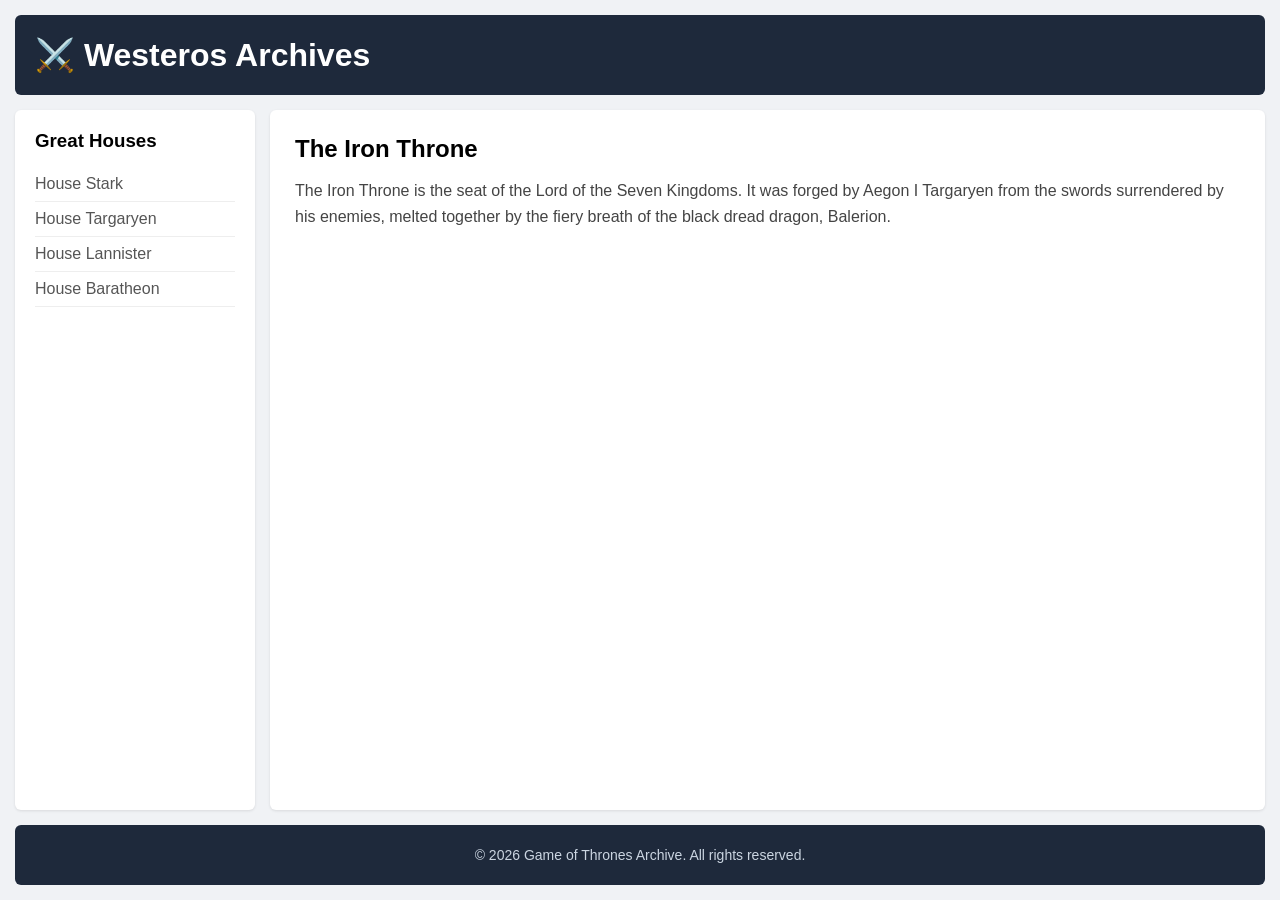
<file: task2/index.html>
<!DOCTYPE html>
<html lang="en">
<head>
  <meta charset="UTF-8">
  <title>Part 2: Task 2 - Grid Areas Layout</title>
  <link rel="stylesheet" href="style.css">
</head>
<body>

  
  <div class="grid-container">

    <header class="header">
      <h1>⚔️ Westeros Archives</h1>
    </header>

    <aside class="sidebar">
      <h3>Great Houses</h3>
      <ul>
        <li>House Stark</li>
        <li>House Targaryen</li>
        <li>House Lannister</li>
        <li>House Baratheon</li>
      </ul>
    </aside>

    <main class="main-content">
      <h2>The Iron Throne</h2>
      <p>
        The Iron Throne is the seat of the Lord of the Seven Kingdoms. 
        It was forged by Aegon I Targaryen from the swords surrendered by his enemies, 
        melted together by the fiery breath of the black dread dragon, Balerion.
      </p>
    </main>

    <footer class="footer">
      <p>© 2026 Game of Thrones Archive. All rights reserved.</p>
    </footer>

  </div>

</body>
</html>
</file>
<file: task2/style.css>
* {
  margin: 0;
  padding: 0;
  box-sizing: border-box;
}

body {
  font-family: Arial, sans-serif;
  background-color: #f0f2f5;
}

/* main grid container */
.grid-container {
  display: grid;
  min-height: 100vh;
  gap: 15px;
  padding: 15px;  
  grid-template-columns: 240px 1fr; /* sidebar + content columns */
  grid-template-rows: 80px 1fr 60px;  /* header, main content, footer rows */

  grid-template-areas:  /* layout template */
    "header  header"
    "sidebar main"
    "footer  footer";
}

/* assign areas */
.header {
  grid-area: header;
  background-color: #1e293b;
  color: white;
  display: flex;
  align-items: center;
  padding: 0 20px;
  border-radius: 6px;
}

.sidebar {
  grid-area: sidebar;
  background-color: #ffffff;
  padding: 20px;
  border-radius: 6px;
  box-shadow: 0 1px 3px rgba(0,0,0,0.1);
}

.sidebar h3 {
  margin-bottom: 15px;
}

.sidebar ul {
  list-style: none;
}

.sidebar li {
  padding: 8px 0;
  border-bottom: 1px solid #eee;
  color: #555;
}

.main-content {
  grid-area: main;
  background-color: #ffffff;
  padding: 25px;
  border-radius: 6px;
  box-shadow: 0 1px 3px rgba(0,0,0,0.1);
}

.main-content h2 {
  margin-bottom: 15px;
}

.main-content p {
  line-height: 1.6;
  color: #444;
}

.footer {
  grid-area: footer;
  background-color: #1e293b;
  color: #cbd5e1;
  display: flex;
  align-items: center;
  justify-content: center;
  border-radius: 6px;
  font-size: 14px;
}
</file>
